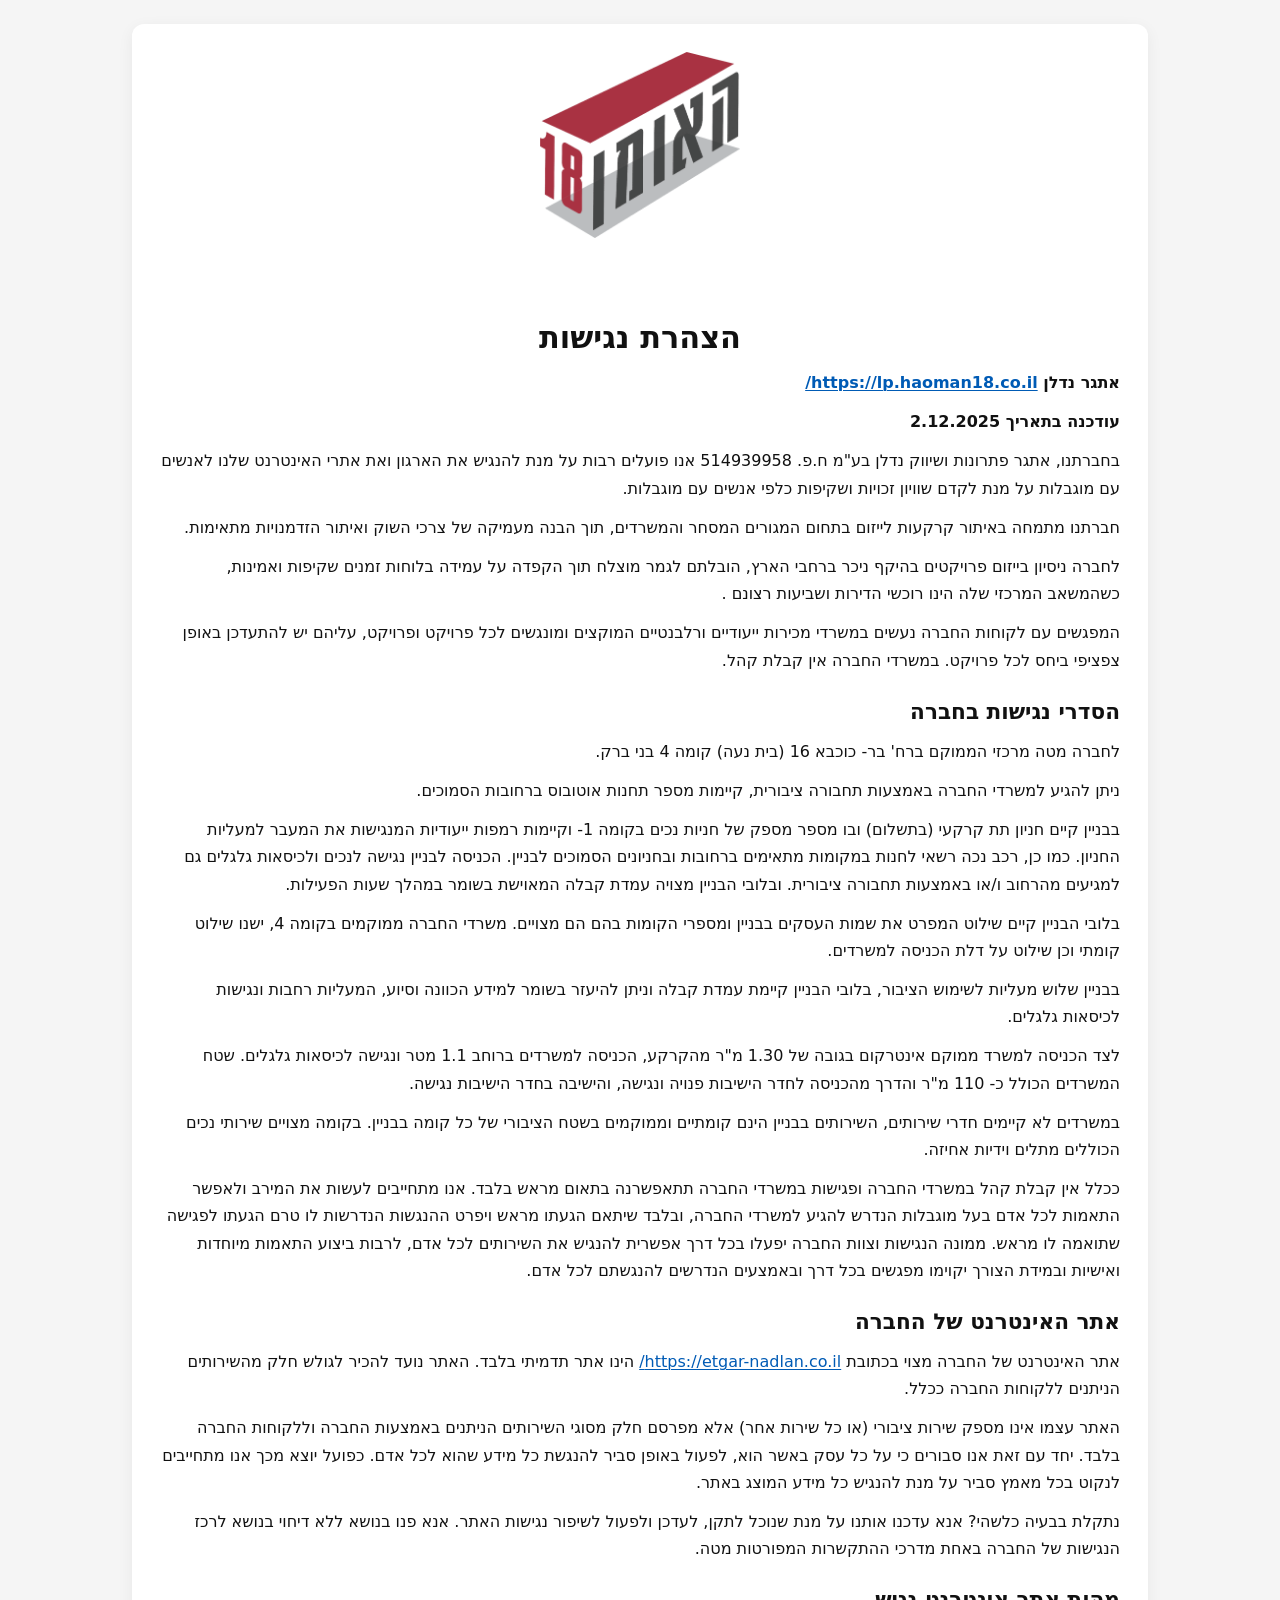
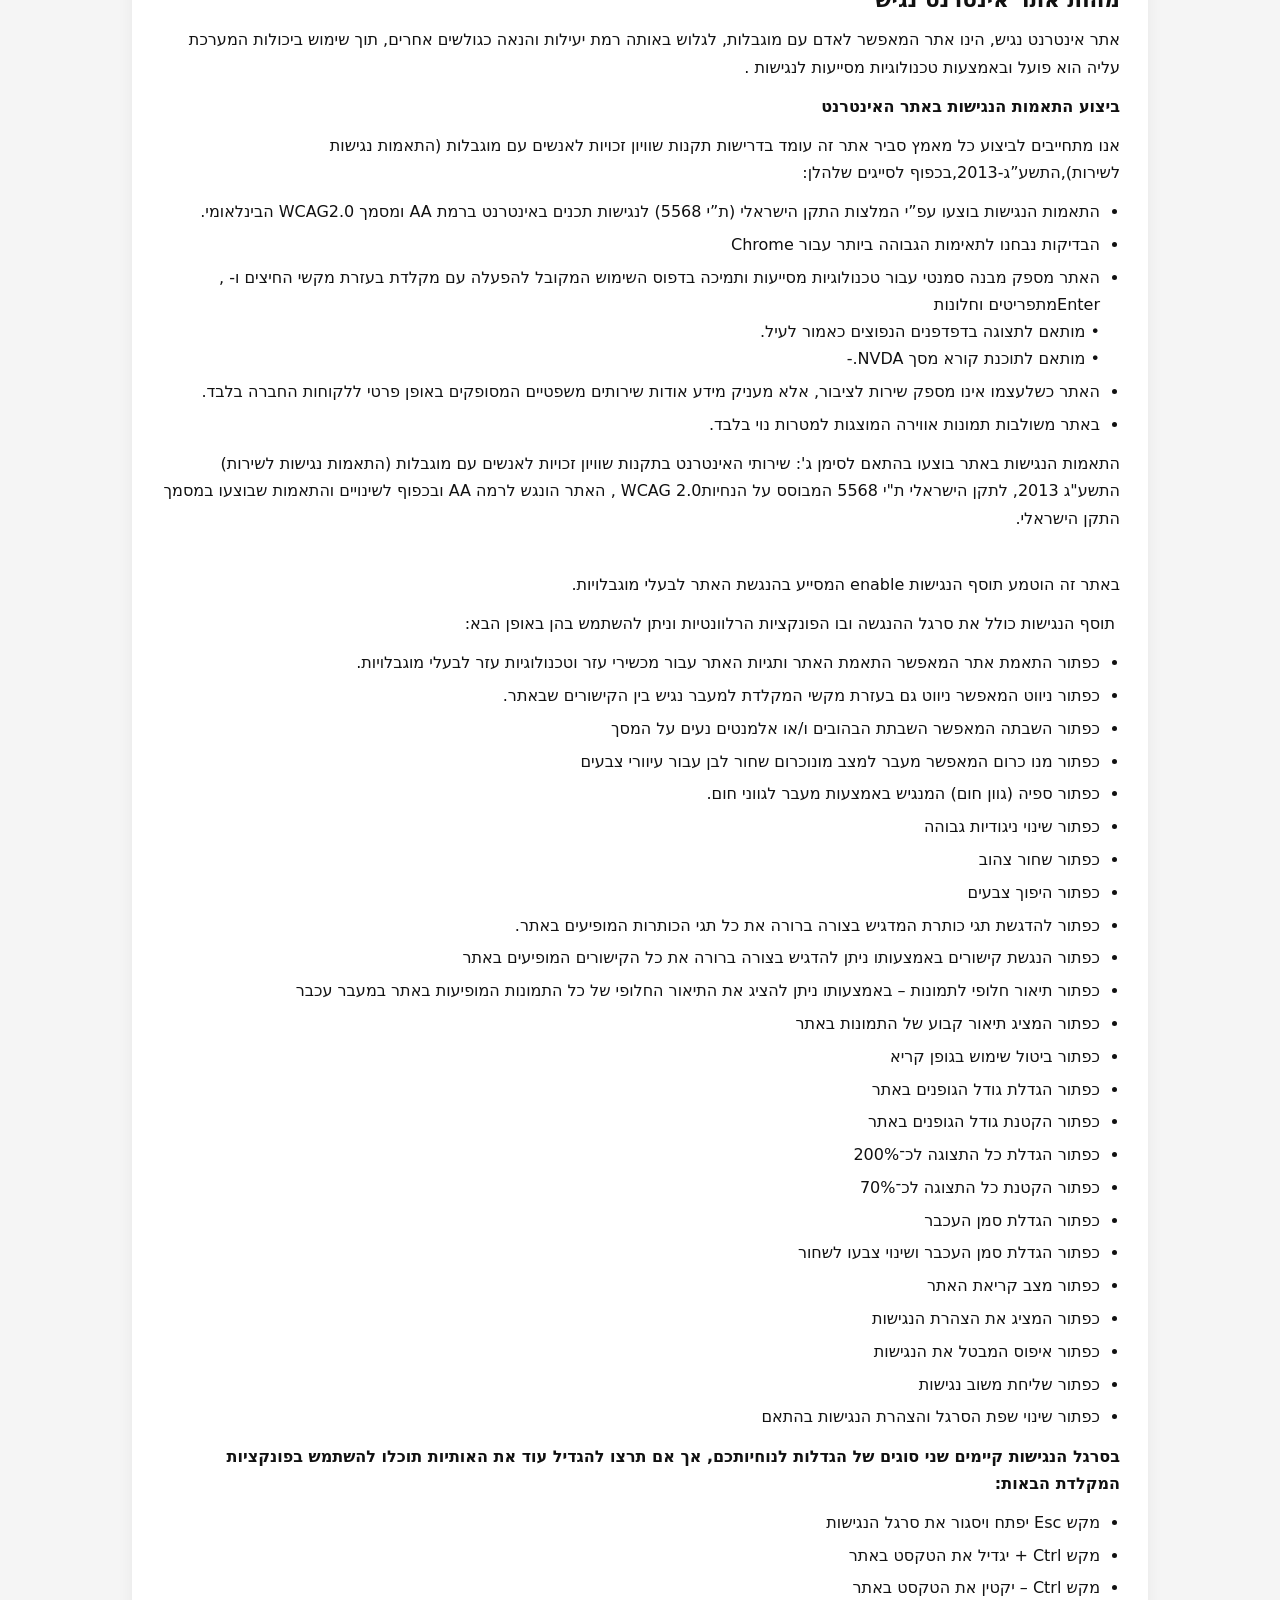
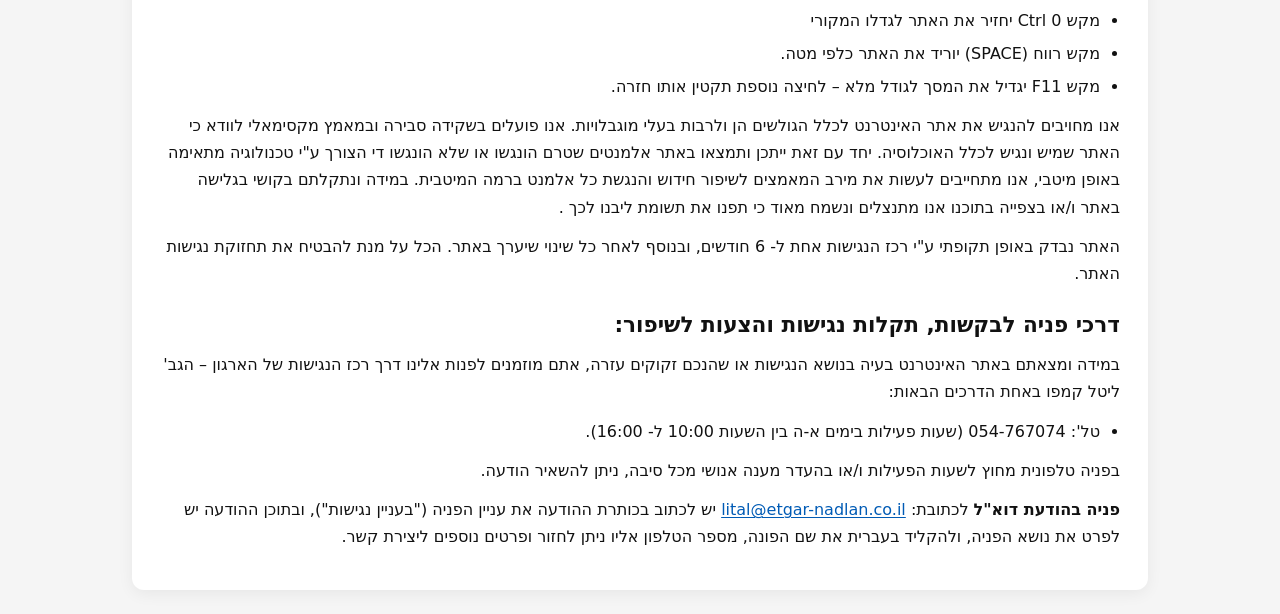
<file: negishut.html>
<!DOCTYPE html>
<html lang="he" dir="rtl">
<head>
    <!-- Noki demo copy: no tracking, and the lead form only simulates sending. -->
    <meta name="robots" content="noindex, nofollow">
    <script>function nokiDemoSubmit(){ return Promise.resolve(); }</script>
    <meta charset="UTF-8">
    <title>הצהרת נגישות – אתגר נדל"ן</title>
    <meta name="viewport" content="width=device-width, initial-scale=1">

    <style>
        :root {
            color-scheme: light;
        }

        body {
            margin: 0;
            padding: 1.5rem;
            font-family: system-ui, -apple-system, BlinkMacSystemFont, "Segoe UI", sans-serif;
            background: #f5f5f5;
            color: #111;
            line-height: 1.7;
        }

        .page-wrapper {
            max-width: 960px;
            margin: 0 auto;
            background: #ffffff;
            padding: 1.75rem;
            border-radius: 12px;
            box-shadow: 0 4px 16px rgba(0, 0, 0, 0.06);
        }

        .elementor-widget-container {
            font-size: 1rem;
        }

        h1, h2 {
            line-height: 1.3;
            margin-top: 1.5rem;
            margin-bottom: 0.75rem;
        }

        h1 {
            font-size: 1.9rem;
        }

        h2 {
            font-size: 1.35rem;
        }

        p {
            margin: 0 0 0.75rem;
        }

        ul {
            margin: 0 0 0.75rem;
            padding-right: 1.25rem;
        }

        li {
            margin-bottom: 0.35rem;
        }

        a {
            color: #005bb5;
            text-decoration: underline;
            text-decoration-thickness: 0.08em;
            text-underline-offset: 0.15em;
        }

        a:hover,
        a:focus {
            text-decoration: none;
        }

        @media (max-width: 600px) {
            body {
                padding: 1rem;
            }

            .page-wrapper {
                padding: 1.25rem;
            }

            h1 {
                font-size: 1.6rem;
            }

            h2 {
                font-size: 1.25rem;
            }
        }
    </style>
</head>
<body>
    <main class="page-wrapper">
        <img src="img/logo.png" style="width:200px; display: block; margin:0 auto; margin-bottom:80px;">
        <div class="elementor-widget-container">
            <!-- wp:heading -->
            <h1 style="text-align: center;"><strong>הצהרת נגישות</strong></h1>
            <p><strong>אתגר נדלן&nbsp;</strong><a href="https://lp.haoman18.co.il/"><strong>https://lp.haoman18.co.il/</strong></a></p>
            <p><strong>עודכנה בתאריך 2.12.2025</strong></p>
            <p>בחברתנו, אתגר פתרונות ושיווק נדלן בע"מ ח.פ. 514939958 אנו פועלים רבות על מנת להנגיש את הארגון ואת אתרי האינטרנט שלנו לאנשים עם מוגבלות על מנת לקדם שוויון זכויות ושקיפות כלפי אנשים עם מוגבלות.</p>
            <p>חברתנו מתמחה באיתור קרקעות לייזום בתחום המגורים המסחר והמשרדים, תוך הבנה מעמיקה של צרכי השוק ואיתור הזדמנויות מתאימות.</p>
            <p>לחברה ניסיון בייזום פרויקטים בהיקף ניכר ברחבי הארץ, הובלתם לגמר מוצלח תוך הקפדה על עמידה בלוחות זמנים שקיפות ואמינות, כשהמשאב המרכזי שלה הינו רוכשי הדירות ושביעות רצונם .</p>
            <p>המפגשים עם לקוחות החברה נעשים במשרדי מכירות ייעודיים ורלבנטיים המוקצים ומונגשים לכל פרויקט ופרויקט, עליהם יש להתעדכן באופן צפציפי ביחס לכל פרויקט. במשרדי החברה אין קבלת קהל.</p>

            <h2><strong>הסדרי נגישות בחברה</strong></h2>
            <p>לחברה מטה מרכזי הממוקם ברח' בר- כוכבא 16 (בית נעה) קומה 4 בני ברק.&nbsp;</p>
            <p>ניתן להגיע למשרדי החברה באמצעות תחבורה ציבורית, קיימות מספר תחנות אוטובוס ברחובות הסמוכים.</p>
            <p>בבניין קיים חניון תת קרקעי (בתשלום) ובו מספר מספק של חניות נכים בקומה 1- וקיימות רמפות ייעודיות המנגישות את המעבר למעליות החניון. כמו כן, רכב נכה רשאי לחנות במקומות מתאימים ברחובות ובחניונים הסמוכים לבניין. הכניסה לבניין נגישה לנכים ולכיסאות גלגלים גם למגיעים מהרחוב ו/או באמצעות תחבורה ציבורית. ובלובי הבניין מצויה עמדת קבלה המאוישת בשומר במהלך שעות הפעילות.</p>
            <p>בלובי הבניין קיים שילוט המפרט את שמות העסקים בבניין ומספרי הקומות בהם הם מצויים. משרדי החברה ממוקמים בקומה 4, ישנו שילוט קומתי וכן שילוט על דלת הכניסה למשרדים.&nbsp;</p>
            <p>בבניין שלוש מעליות לשימוש הציבור, בלובי הבניין קיימת עמדת קבלה וניתן להיעזר בשומר למידע הכוונה וסיוע, המעליות רחבות ונגישות לכיסאות גלגלים.&nbsp;</p>
            <p>לצד הכניסה למשרד ממוקם אינטרקום בגובה של 1.30 מ"ר מהקרקע, הכניסה למשרדים ברוחב 1.1 מטר ונגישה לכיסאות גלגלים. שטח המשרדים הכולל כ- 110 מ"ר והדרך מהכניסה לחדר הישיבות פנויה ונגישה, והישיבה בחדר הישיבות נגישה.&nbsp;</p>
            <p>במשרדים לא קיימים חדרי שירותים, השירותים בבניין הינם קומתיים וממוקמים בשטח הציבורי של כל קומה בבניין. בקומה מצויים שירותי נכים הכוללים מתלים וידיות אחיזה.</p>
            <p>ככלל אין קבלת קהל במשרדי החברה ופגישות במשרדי החברה תתאפשרנה בתאום מראש בלבד. אנו מתחייבים לעשות את המירב ולאפשר התאמות לכל אדם בעל מוגבלות הנדרש להגיע למשרדי החברה, ובלבד שיתאם הגעתו מראש ויפרט ההנגשות הנדרשות לו טרם הגעתו לפגישה שתואמה לו מראש. ממונה הנגישות וצוות החברה יפעלו בכל דרך אפשרית להנגיש את השירותים לכל אדם, לרבות ביצוע התאמות מיוחדות ואישיות ובמידת הצורך יקוימו מפגשים בכל דרך ובאמצעים הנדרשים להנגשתם לכל אדם.</p>

            <h2><strong>אתר האינטרנט של החברה&nbsp;</strong></h2>
            <p>אתר האינטרנט של החברה מצוי בכתובת&nbsp;<a href="https://etgar-nadlan.co.il/">https://etgar-nadlan.co.il/</a>&nbsp;הינו אתר תדמיתי בלבד. האתר נועד להכיר לגולש חלק מהשירותים הניתנים ללקוחות החברה ככלל.&nbsp;</p>
            <p>האתר עצמו אינו מספק שירות ציבורי (או כל שירות אחר) אלא מפרסם חלק מסוגי השירותים הניתנים באמצעות החברה וללקוחות החברה בלבד. יחד עם זאת אנו סבורים כי על כל עסק באשר הוא, לפעול באופן סביר להנגשת כל מידע שהוא לכל אדם. כפועל יוצא מכך אנו מתחייבים לנקוט בכל מאמץ סביר על מנת להנגיש כל מידע המוצג באתר.&nbsp;</p>
            <p>נתקלת בבעיה כלשהי? אנא עדכנו אותנו על מנת שנוכל לתקן, לעדכן ולפעול לשיפור נגישות האתר. אנא פנו בנושא ללא דיחוי בנושא לרכז הנגישות של החברה באחת מדרכי ההתקשרות המפורטות מטה.</p>

            <h2><strong>מהות אתר אינטרנט נגיש</strong></h2>
            <p>אתר אינטרנט נגיש, הינו אתר המאפשר לאדם עם מוגבלות, לגלוש באותה רמת יעילות והנאה כגולשים אחרים, תוך שימוש ביכולות המערכת עליה הוא פועל ובאמצעות טכנולוגיות מסייעות לנגישות .</p>
            <p><strong>ביצוע התאמות הנגישות באתר האינטרנט</strong></p>
            <p>אנו מתחייבים לביצוע כל מאמץ סביר אתר זה עומד בדרישות תקנות שוויון זכויות לאנשים עם מוגבלות (התאמות נגישות לשירות),התשע”ג-2013,בכפוף לסייגים שלהלן:</p>
            <ul>
                <li>התאמות הנגישות בוצעו עפ”י המלצות התקן הישראלי (ת”י 5568) לנגישות תכנים באינטרנט ברמת AA ומסמך WCAG2.0 הבינלאומי.</li>
                <li>הבדיקות נבחנו לתאימות הגבוהה ביותר עבור Chrome&nbsp;</li>
                <li>האתר מספק מבנה סמנטי עבור טכנולוגיות מסייעות ותמיכה בדפוס השימוש המקובל להפעלה עם מקלדת בעזרת מקשי החיצים ו- , Enterמתפריטים וחלונות<br>•&nbsp;מותאם לתצוגה בדפדפנים הנפוצים כאמור לעיל.<br>• מותאם לתוכנת קורא מסך NVDA.-&nbsp;</li>
                <li>האתר כשלעצמו אינו מספק שירות לציבור, אלא מעניק מידע אודות שירותים משפטיים המסופקים באופן פרטי ללקוחות החברה בלבד.</li>
                <li>באתר משולבות תמונות אווירה המוצגות למטרות נוי בלבד.</li>
            </ul>
            <p>התאמות הנגישות באתר בוצעו בהתאם לסימן ג': שירותי האינטרנט בתקנות שוויון זכויות לאנשים עם מוגבלות (התאמות נגישות לשירות) התשע"ג 2013, לתקן הישראלי ת"י 5568 המבוסס על הנחיותWCAG 2.0 , האתר הונגש לרמה AA ובכפוף לשינויים והתאמות שבוצעו במסמך התקן הישראלי.</p>
            <p><br>באתר זה הוטמע תוסף הנגישות enable המסייע בהנגשת האתר לבעלי מוגבלויות.</p>
            <p>&nbsp;תוסף הנגישות כולל את סרגל ההנגשה ובו הפונקציות הרלוונטיות וניתן להשתמש בהן באופן הבא:</p>
            <ul>
                <li>כפתור התאמת אתר המאפשר התאמת האתר ותגיות האתר עבור מכשירי עזר וטכנולוגיות עזר לבעלי מוגבלויות.</li>
                <li>כפתור ניווט המאפשר ניווט גם בעזרת מקשי המקלדת למעבר נגיש בין הקישורים שבאתר.</li>
                <li>כפתור השבתה המאפשר השבתת הבהובים ו/או אלמנטים נעים על המסך</li>
                <li>כפתור מנו כרום המאפשר מעבר למצב מונוכרום שחור לבן עבור עיוורי צבעים</li>
                <li>כפתור ספיה (גוון חום) המנגיש באמצעות מעבר לגווני חום.</li>
                <li>כפתור שינוי ניגודיות גבוהה</li>
                <li>כפתור שחור צהוב</li>
                <li>כפתור היפוך צבעים</li>
                <li>כפתור להדגשת תגי כותרת המדגיש בצורה ברורה את כל תגי הכותרות המופיעים באתר.</li>
                <li>כפתור הנגשת קישורים באמצעותו ניתן להדגיש בצורה ברורה את כל הקישורים המופיעים באתר</li>
                <li>כפתור תיאור חלופי לתמונות – באמצעותו ניתן להציג את התיאור החלופי של כל התמונות המופיעות באתר במעבר עכבר</li>
                <li>כפתור המציג תיאור קבוע של התמונות באתר</li>
                <li>כפתור ביטול שימוש בגופן קריא</li>
                <li>כפתור הגדלת גודל הגופנים באתר</li>
                <li>כפתור הקטנת גודל הגופנים באתר</li>
                <li>כפתור הגדלת כל התצוגה לכ־200%</li>
                <li>כפתור הקטנת כל התצוגה לכ־70%</li>
                <li>כפתור הגדלת סמן העכבר</li>
                <li>כפתור הגדלת סמן העכבר ושינוי צבעו לשחור</li>
                <li>כפתור מצב קריאת האתר</li>
                <li>כפתור המציג את הצהרת הנגישות</li>
                <li>כפתור איפוס המבטל את הנגישות</li>
                <li>כפתור שליחת משוב נגישות</li>
                <li>כפתור שינוי שפת הסרגל והצהרת הנגישות בהתאם</li>
            </ul>
            <p><strong>בסרגל הנגישות קיימים שני סוגים של הגדלות לנוחיותכם,&nbsp;אך אם תרצו להגדיל עוד את האותיות תוכלו להשתמש בפונקציות המקלדת הבאות:</strong></p>
            <ul>
                <li>מקש Esc יפתח ויסגור את סרגל הנגישות</li>
                <li>מקש Ctrl + יגדיל את הטקסט באתר</li>
                <li>מקש Ctrl – יקטין את הטקסט באתר</li>
                <li>מקש Ctrl 0 יחזיר את האתר לגדלו המקורי</li>
                <li>מקש רווח (SPACE) יוריד את האתר כלפי מטה.</li>
                <li>מקש F11 יגדיל את המסך לגודל מלא – לחיצה נוספת תקטין אותו חזרה.</li>
            </ul>
            <p>אנו מחויבים להנגיש את אתר האינטרנט לכלל הגולשים הן ולרבות בעלי מוגבלויות. אנו פועלים בשקידה סבירה ובמאמץ מקסימאלי לוודא כי האתר שמיש ונגיש לכלל האוכלוסיה. יחד עם זאת ייתכן ותמצאו באתר אלמנטים שטרם הונגשו או שלא הונגשו די הצורך ע"י טכנולוגיה מתאימה באופן מיטבי, אנו מתחייבים לעשות את מירב המאמצים לשיפור חידוש והנגשת כל אלמנט ברמה המיטבית. במידה ונתקלתם בקושי בגלישה באתר ו/או בצפייה בתוכנו אנו מתנצלים ונשמח מאוד כי תפנו את תשומת ליבנו לכך .</p>
            <p>האתר נבדק באופן תקופתי ע"י רכז הנגישות אחת ל- 6 חודשים, ובנוסף לאחר כל שינוי שיערך באתר. הכל על מנת להבטיח את תחזוקת נגישות האתר.</p>

            <h2><strong>דרכי פניה לבקשות, תקלות נגישות והצעות לשיפור:&nbsp;</strong></h2>
            <p>במידה ומצאתם באתר האינטרנט בעיה בנושא הנגישות או שהנכם זקוקים עזרה, אתם מוזמנים לפנות אלינו דרך רכז הנגישות של הארגון – הגב' ליטל קמפו באחת הדרכים הבאות:</p>
            <ul>
                <li>טל': 054-767074 (שעות פעילות בימים א-ה בין השעות 10:00 ל- 16:00).</li>
            </ul>
            <p>בפניה טלפונית מחוץ לשעות הפעילות ו/או בהעדר מענה אנושי מכל סיבה, ניתן להשאיר הודעה.</p>
            <p><strong>פניה בהודעת דוא"ל</strong>&nbsp;לכתובת:&nbsp;<a href="mailto:lital@etgar-nadlan.co.il">lital@etgar-nadlan.co.il</a>&nbsp;יש לכתוב בכותרת ההודעה את עניין הפניה ("בעניין נגישות"), ובתוכן ההודעה יש לפרט את נושא הפניה, ולהקליד בעברית את שם הפונה, מספר הטלפון אליו ניתן לחזור ופרטים נוספים ליצירת קשר.</p>
            <!-- /wp:heading -->
        </div>
    </main>
</body>
</html>
</file>
